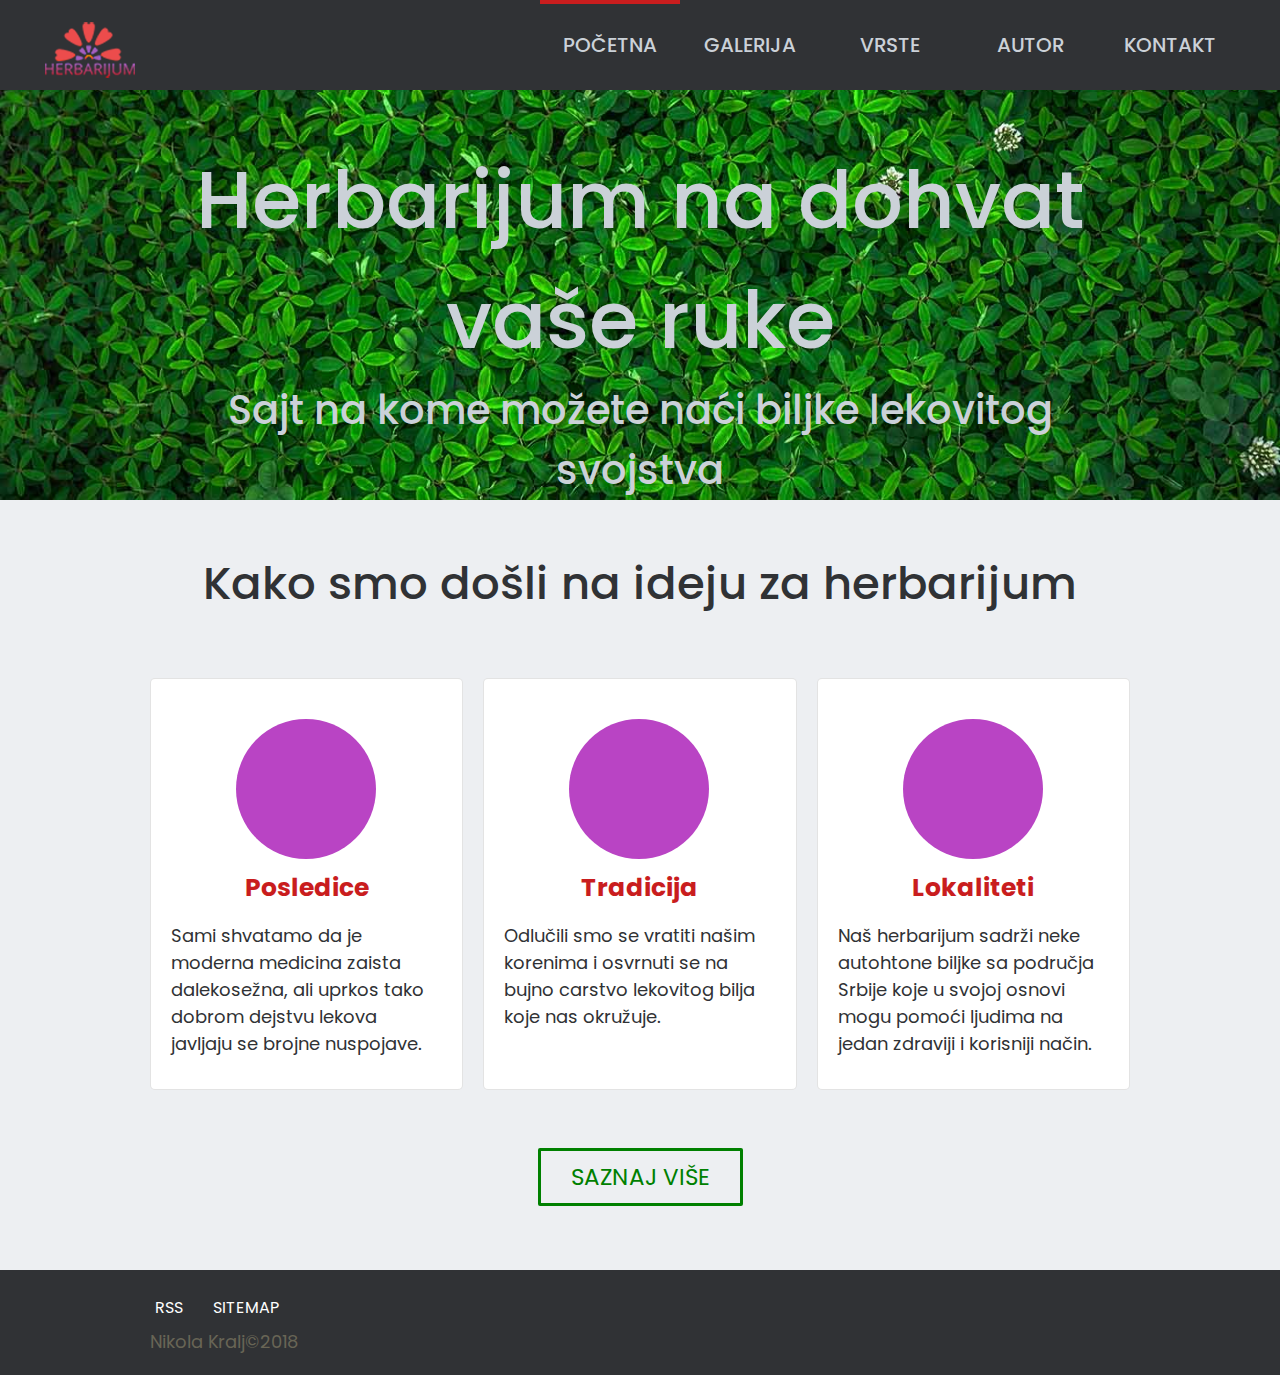
<file: index.html>
<! DOCTYPE html>
<html>
	<head>
		<title>Herbarijum</title>
		<link rel="stylesheet" href="https://use.fontawesome.com/releases/v5.5.0/css/all.css" integrity="sha384-B4dIYHKNBt8Bc12p+WXckhzcICo0wtJAoU8YZTY5qE0Id1GSseTk6S+L3BlXeVIU" crossorigin="anonymous"/>
		<link href="https://fonts.googleapis.com/css?family=Poppins" rel="stylesheet"/>
		<link rel="stylesheet" type="text/css" href="css/style.css"/>
		<meta charset="utf-8"/>
		<meta name="keywords" content="Herbarijum, Biljaka, Lekovitog"/>
		<meta name="description" content="Zavirite u naš herbarijum, gde imamo mnoštvo biljaka lekovitog svojstva. "/>
		<link rel="shortcut icon" href="img/favicon.ico"/>
	</head>
	<body>
		<header>
				<div class="omot-meni">
					<div id="logo">
						<a href="index.html" title="Logo"><img src="img/logo.png" alt="logo"/></a>
					</div>
					<nav>
						<ul>
							<li class="selected"><a href="index.html" title="Početna">Početna</a></li>
							<li><a href="galerija.html" title="Galerija">Galerija</a></li>
							<li><a href="vrste.html" title="Vrste">Vrste</a></li>
							<li><a href="autor.html" title="Autor">Autor</a></li>
							<li><a href="kontakt.html" title="Kontaktiraj">Kontakt</a></li>
						</ul>
					</nav>
					<div class="cleaner">
					</div>
				</div>
		</header>
		<main>
			<div id="baner">
				<div class="omot">
					<h1>Herbarijum na dohvat vaše ruke</h1>
					<h2>Sajt na kome možete naći biljke lekovitog svojstva</h2>
				</div>
			</div>
			<div id="ideja">
				<div class="omot">
					<h2 class="naslovna">Kako smo došli na ideju za herbarijum</h2>
					<div id="flex-containerP">
						<div class="artikal">
							<div class="fafa-pozadina">
								<i class="fas fa-capsules"></i>
							</div>
							<h3>Posledice</h3>
							<p>Sami shvatamo da je moderna medicina zaista dalekosežna, ali uprkos tako dobrom dejstvu lekova javljaju se brojne nuspojave.</p>
						</div>
						<div class="artikal">
							<div class="fafa-pozadina">
								<i class="fas fa-mortar-pestle"></i>
							</div>
							<h3>Tradicija</h3>
							<p>Odlučili smo se vratiti našim korenima i osvrnuti se na bujno carstvo lekovitog bilja koje nas okružuje.</p>
						</div>
						<div class="artikal">
							<div class="fafa-pozadina">
								<i class="fas fa-tractor"></i>
							</div>
							<h3>Lokaliteti</h3>
							<p>Naš herbarijum sadrži neke autohtone biljke sa područja Srbije koje u svojoj osnovi mogu pomoći ljudima na jedan zdraviji i korisniji način.</p>
						</div>
					</div>
					<ul>
							<li><a href="vrste.html" title="Saznaj">Saznaj više</a></li>
					</ul>
				</div>
			</div>
		</main>
		<footer>
			<div class="omot">
				<div id="xml-txt">
					<div id="xml">
						<ul>
							<li><a href="rss.xml" title="Rss">Rss</a></li>
							<li><a href="sitemap.xml" title="Sitemap">Sitemap</a></li>
						</ul>
					</div>
					<div id="ftext">
						<p id="footer">Nikola Kralj&copy;2018</p>
					</div>
				</div>
				<div id="social">
					<ul>
						<li><a target="_blank" href="http://www.facebook.com" title="Facebook"><i class="fab fa-facebook-square"></a></i></li>
						<li><a target="_blank" href="http://www.instagram.com" title="Instagram"><i class="fab fa-instagram"></i></a></li>
						<li><a target="_blank" href="http://www.youtube.com" title="Youtube"><i class="fab fa-youtube"></i></a></li>
						<li><a target="_blank" href="http://www.pinterest.com" title="Pinterest"><i class="fab fa-pinterest"></a></i></li>
						<li><a target="_blank" href="http://www.twitter.com" title="Twitter"><i class="fab fa-twitter"></i></a></li>
						<li><a target="_blank" href="http://www.wikipedia.com" title="Wikipedia"><i class="fab fa-wikipedia-w"></i></a></li>
					</ul>
				</div>
				<div class="cleaner">
				</div>
			</div>
		</footer>
	</body>
</html>
</file>
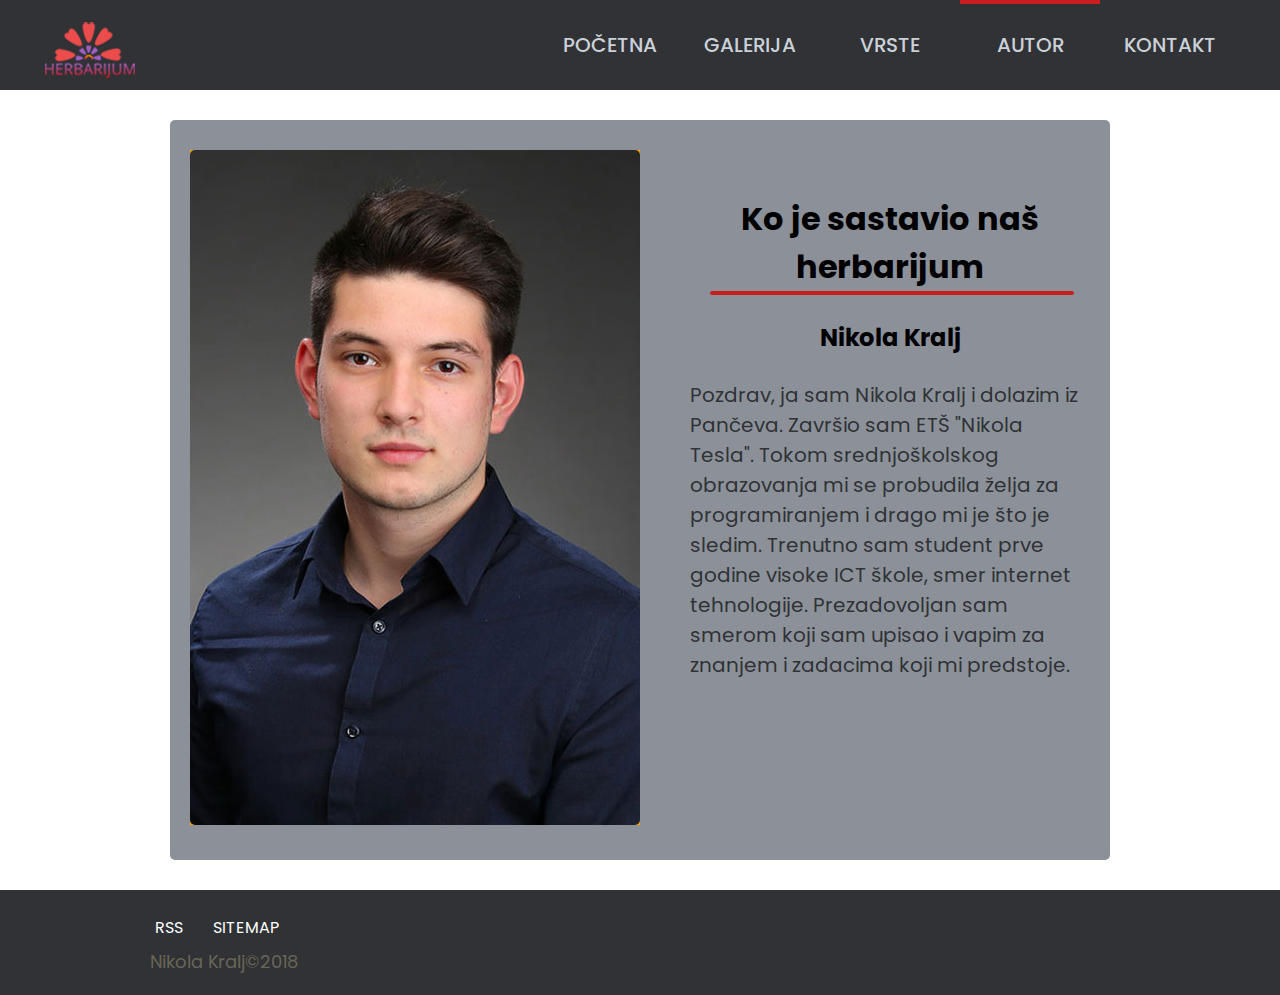
<file: autor.html>
<! DOCTYPE html>
<html>
	<head>
		<title>Herbarijum</title>
		<link rel="stylesheet" href="https://use.fontawesome.com/releases/v5.5.0/css/all.css" integrity="sha384-B4dIYHKNBt8Bc12p+WXckhzcICo0wtJAoU8YZTY5qE0Id1GSseTk6S+L3BlXeVIU" crossorigin="anonymous"/>
		<link href="https://fonts.googleapis.com/css?family=Poppins" rel="stylesheet"/>
		<link rel="stylesheet" type="text/css" href="css/style.css"/>
		<meta charset="utf-8"/>
		<meta name="keywords" content="Herbarijum, Sastavio, Autor"/>
		<meta name="description" content="Stranica na kojoj se opisuje autor koji je sastavio naš herbarijum."/>
		<link rel="shortcut icon" href="img/favicon.ico"/>
	</head>
	<body>
		<header>
				<div class="omot-meni">
					<div id="logo">
						<a href="index.html" title="Logo"><img src="img/logo.png" alt="logo"/></a>
					</div>
					<nav>
						<ul>
							<li><a href="index.html" title="Početna">Početna</a></li>
							<li><a href="galerija.html" title="Galerija">Galerija</a></li>
							<li><a href="vrste.html" title="Vrste">Vrste</a></li>
							<li class="selected"><a href="autor.html" title="Autor">Autor</a></li>
							<li><a href="kontakt.html" title="Kontaktiraj">Kontakt</a></li>
						</ul>
					</nav>
					<div class="cleaner">
					</div>
				</div>
		</header>
		<main>
			<div class="omot">
					<div id="autor">
						<div id="autor-slika">
							<img src="img/autor.jpg" alt="autor"/>
						</div>
						<div id="autor-text">
							<h1>Ko je sastavio naš herbarijum</h1>
							<hr class="linija"/>
							<h2>Nikola Kralj</h2>
							<p>Pozdrav, ja sam Nikola Kralj i dolazim iz Pančeva. Završio sam ETŠ "Nikola Tesla". Tokom srednjoškolskog obrazovanja mi se probudila želja za programiranjem i drago mi je što je sledim. Trenutno sam student prve godine visoke ICT škole, smer internet tehnologije. Prezadovoljan sam smerom koji sam upisao i vapim za znanjem i zadacima koji mi predstoje.</p>
						</div>
						<div class="cleaner">
						</div>
					</div>
				</div>
		</main>
		<footer>
			<div class="omot">
				<div id="xml-txt">
					<div id="xml">
						<ul>
							<li><a href="rss.xml" title="Rss">Rss</a></li>
							<li><a href="sitemap.xml" title="Sitemap">Sitemap</a></li>
						</ul>
					</div>
					<div id="ftext">
						<p id="footer">Nikola Kralj&copy;2018</p>
					</div>
				</div>
				<div id="social">
					<ul>
						<li><a target="_blank" href="http://www.facebook.com" title="Facebook"><i class="fab fa-facebook-square"></a></i></li>
						<li><a target="_blank" href="http://www.instagram.com" title="Instagram"><i class="fab fa-instagram"></i></a></li>
						<li><a target="_blank" href="http://www.youtube.com" title="Youtube"><i class="fab fa-youtube"></i></a></li>
						<li><a target="_blank" href="http://www.pinterest.com" title="Pinterest"><i class="fab fa-pinterest"></a></i></li>
						<li><a target="_blank" href="http://www.twitter.com" title="Twitter"><i class="fab fa-twitter"></i></a></li>
						<li><a target="_blank" href="http://www.wikipedia.com" title="Wikipedia"><i class="fab fa-wikipedia-w"></i></a></li>
					</ul>
				</div>
				<div class="cleaner">
				</div>
			</div>
		</footer>
	</body>
</html>
</file>
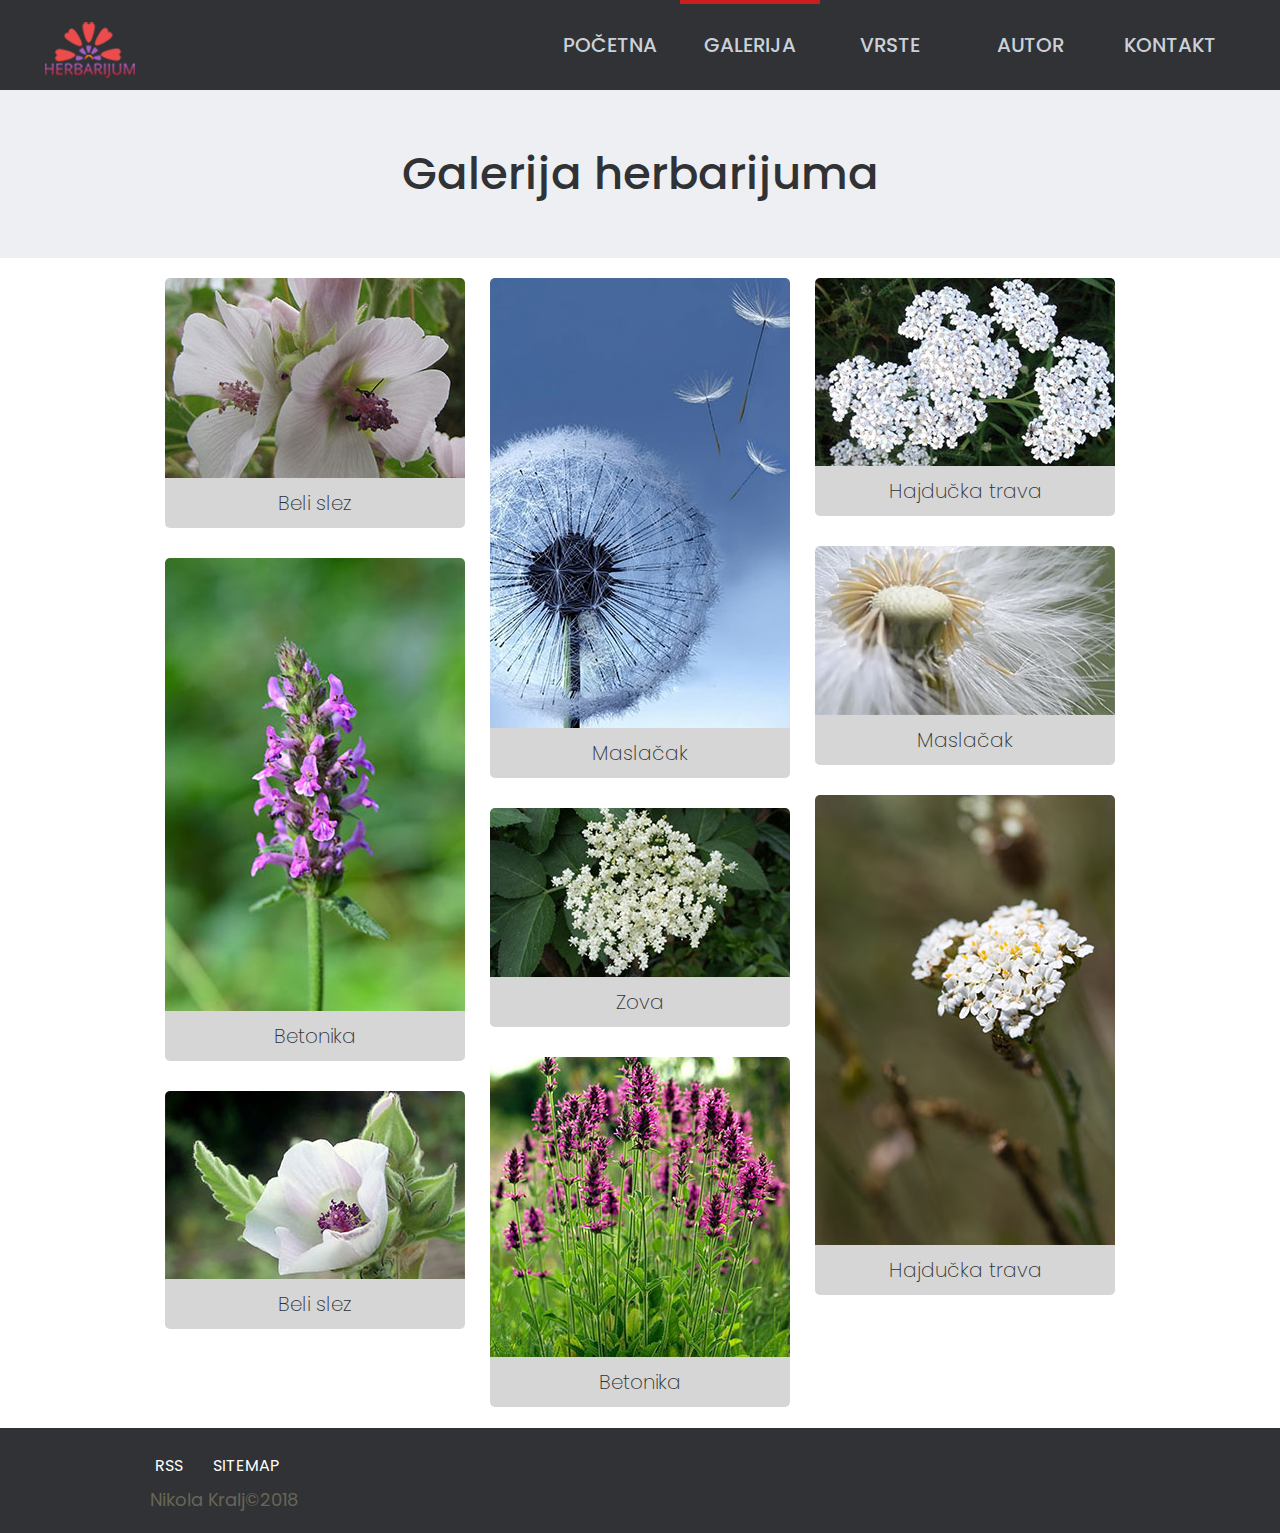
<file: galerija.html>
<! DOCTYPE html>
<html>
	<head>
		<title>Herbarijum</title>
		<link rel="stylesheet" href="https://use.fontawesome.com/releases/v5.5.0/css/all.css" integrity="sha384-B4dIYHKNBt8Bc12p+WXckhzcICo0wtJAoU8YZTY5qE0Id1GSseTk6S+L3BlXeVIU" crossorigin="anonymous"/>
		<link href="https://fonts.googleapis.com/css?family=Poppins" rel="stylesheet"/>
		<link rel="stylesheet" type="text/css" href="css/style.css"/>
		<meta charset="utf-8"/>
		<meta name="keywords" content="Herbarijum, Maslačak, Galerija"/>
		<meta name="description" content="Naš hrebarijum sadrži velelepnu galeriju i u njoj neke od vrsta biljaka kao što su Maslačak, Betonika, Beli slez... "/>
		<link rel="shortcut icon" href="img/favicon.ico"/>
	</head>
	<body>
		<header>
				<div class="omot-meni">
					<div id="logo">
						<a href="index.html" title="Logo"><img src="img/logo.png" alt="logo"/></a>
					</div>
					<nav>
						<ul>
							<li><a href="index.html" title="Početna">Početna</a></li>
							<li class="selected"><a href="galerija.html" title="Galerija">Galerija</a></li>
							<li><a href="vrste.html" title="Vrste">Vrste</a></li>
							<li><a href="autor.html" title="Autor">Autor</a></li>
							<li><a href="kontakt.html" title="Kontaktiraj">Kontakt</a></li>
						</ul>
					</nav>
					<div class="cleaner">
					</div>
				</div>
		</header>
		<main>
		<div id="naslov">
			<div class="omot">
				<h1 class="naslovna">Galerija herbarijuma</h1>
			</div>
		</div>
		<div class="omot">
			<div id="galerija-container">
				<div class="kolona">
					<a href="img/galerija/slez2-veliki.jpg" title="Beli slez">
						<figure>
							<img src="img/galerija/slez2-mali.jpg" alt="slez2"/>
							<figcaption><h2>Beli slez</h2></figcaption>
						</figure>
					</a>
					<a href="img/galerija/betonika-veliki.jpg" title="Betonika">
						<figure>
							<img src="img/galerija/betonika-mali.jpg" alt="betonika"/>
							<figcaption><h2>Betonika</h2></figcaption>
						</figure>
					</a>
					<a href="img/galerija/slez-veliki.jpg" title="Beli slez">
						<figure>
							<img src="img/galerija/slez-mali.jpg" alt="slez"/>
							<figcaption><h2>Beli slez</h2></figcaption>
						</figure>
					</a>
				</div>
				<div class="kolona">
					<a href="img/galerija/maslacak2-veliki.jpg" title="Maslačak">
						<figure>
							<img src="img/galerija/maslacak2-mali.jpg" alt="maslacak2"/>
							<figcaption><h2>Maslačak</h2></figcaption>
						</figure>
					</a>
					<a href="img/galerija/zova-veliki.jpg" title="Zova">
						<figure>
							<img src="img/galerija/zova-mali.jpg" alt="zova"/>
							<figcaption><h2>Zova</h2></figcaption>
						</figure>
					</a>
					<a href="img/galerija/betonika2-veliki.jpg" title="Betonika">
						<figure>
							<img src="img/galerija/betonika2-mali.jpg" alt="betonika2"/>
							<figcaption><h2>Betonika</h2></figcaption>
						</figure>
					</a>
				</div>
				<div class="kolona">
					<a href="img/galerija/hajducka2-veliki.jpg" title="Hajdučka trava">
						<figure>
							<img src="img/galerija/hajducka2-mali.jpg" alt="hajducka2"/>
							<figcaption><h2>Hajdučka trava</h2></figcaption>
						</figure>
					</a>
					<a href="img/galerija/maslacak-veliki.png" title="Maslačak">
						<figure>
							<img src="img/galerija/maslacak-mali.jpg" alt="maslacak"/>
							<figcaption><h2>Maslačak</h2></figcaption>
						</figure>
					</a>
					<a href="img/galerija/hajducka-veliki.jpg" title="Hajdučka trava">
						<figure>
							<img src="img/galerija/hajducka-mali.jpg" alt="hajducka"/>
							<figcaption><h2>Hajdučka trava</h2></figcaption>
						</figure>
					</a>
				</div>
			</div>
		</div>
		</main>
				<footer>
			<div class="omot">
				<div id="xml-txt">
					<div id="xml">
						<ul>
							<li><a href="rss.xml" title="Rss">Rss</a></li>
							<li><a href="sitemap.xml" title="Sitemap">Sitemap</a></li>
						</ul>
					</div>
					<div id="ftext">
						<p id="footer">Nikola Kralj&copy;2018</p>
					</div>
				</div>
				<div id="social">
					<ul>
						<li><a target="_blank" href="http://www.facebook.com" title="Facebook"><i class="fab fa-facebook-square"></a></i></li>
						<li><a target="_blank" href="http://www.instagram.com" title="Instagram"><i class="fab fa-instagram"></i></a></li>
						<li><a target="_blank" href="http://www.youtube.com" title="Youtube"><i class="fab fa-youtube"></i></a></li>
						<li><a target="_blank" href="http://www.pinterest.com" title="Pinterest"><i class="fab fa-pinterest"></a></i></li>
						<li><a target="_blank" href="http://www.twitter.com" title="Twitter"><i class="fab fa-twitter"></i></a></li>
						<li><a target="_blank" href="http://www.wikipedia.com" title="Wikipedia"><i class="fab fa-wikipedia-w"></i></a></li>
					</ul>
				</div>
				<div class="cleaner">
				</div>
			</div>
		</footer>
	</body>
</html>
</file>
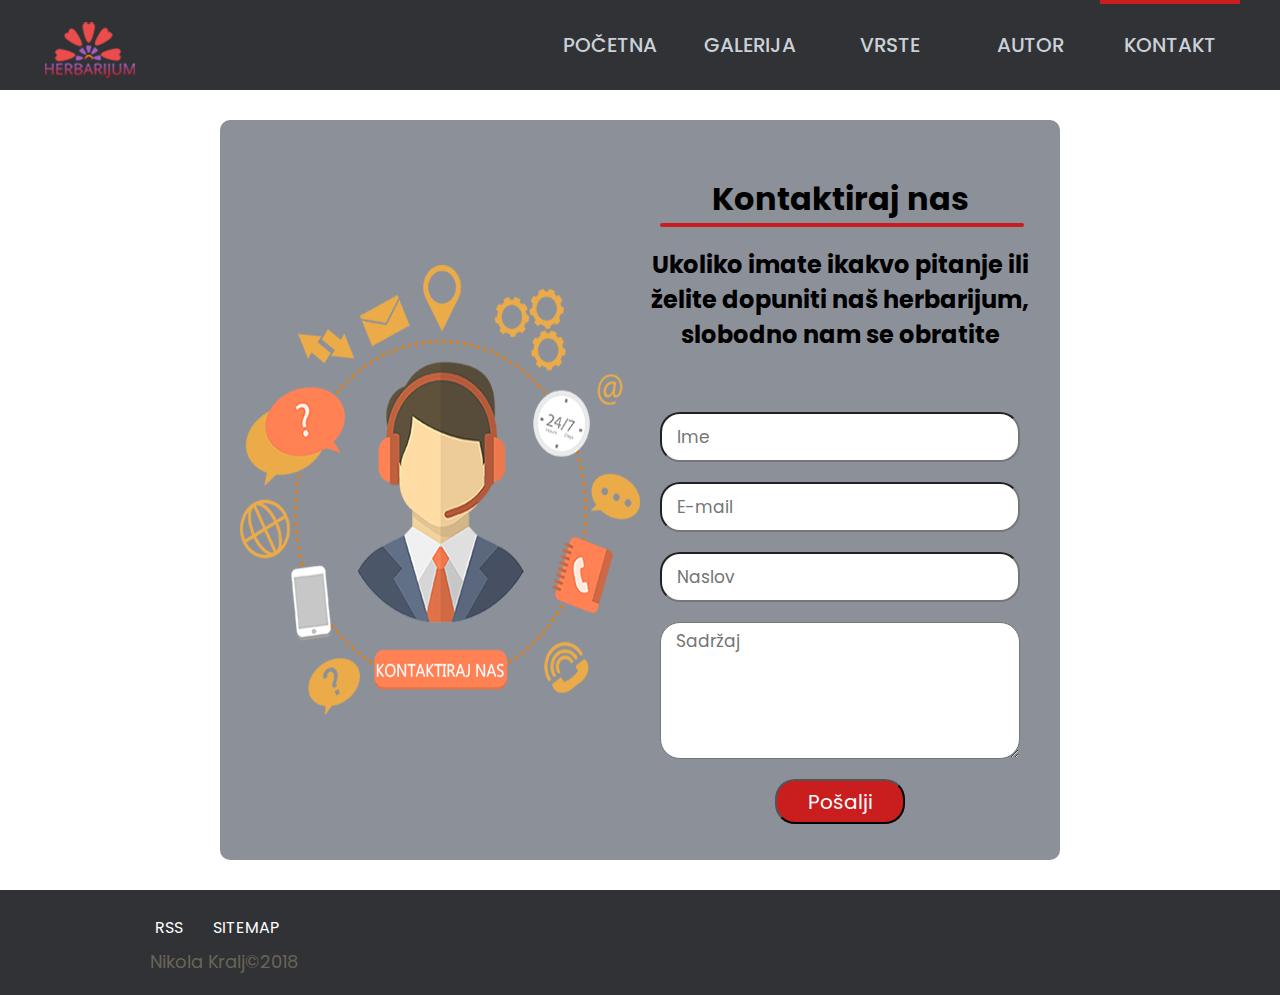
<file: kontakt.html>
<! DOCTYPE html>
<html>
	<head>
		<title>Herbarijum</title>
		<link rel="stylesheet" href="https://use.fontawesome.com/releases/v5.5.0/css/all.css" integrity="sha384-B4dIYHKNBt8Bc12p+WXckhzcICo0wtJAoU8YZTY5qE0Id1GSseTk6S+L3BlXeVIU" crossorigin="anonymous"/>
		<link href="https://fonts.googleapis.com/css?family=Poppins" rel="stylesheet"/>
		<link rel="stylesheet" type="text/css" href="css/style.css"/>
		<meta charset="utf-8"/>
		<meta name="keywords" content="Herbarijum, Kontaktiraj, Pitanje"/>
		<meta name="description" content="Ukoliko imate bilo kakvo pitanje ili eventualno dopunu za naš herbarijum, kontaktirajte nas slanjem ove kratke forme."/>
		<link rel="shortcut icon" href="img/favicon.ico"/>
	</head>
	<body>
		<header>
				<div class="omot-meni">
					<div id="logo">
						<a href="index.html" title="Logo"><img src="img/logo.png" alt="logo"/></a>
					</div>
					<nav>
						<ul>
							<li><a href="index.html" title="Početna">Početna</a></li>
							<li><a href="galerija.html" title="Galerija">Galerija</a></li>
							<li><a href="vrste.html" title="Vrste">Vrste</a></li>
							<li><a href="autor.html" title="Autor">Autor</a></li>
							<li class="selected"><a href="kontakt.html" title="Kontaktiraj">Kontakt</a></li>
						</ul>
					</nav>
					<div class="cleaner">
					</div>
				</div>
		</header>
		<main>
			<div class="omot flex">
					<div id="forma">
						<div id="forma-slika">
							<img src="img/kontakt.png" alt="kontakt"/>
						</div>
						<div id="forma-polja">
							<h1>Kontaktiraj nas</h1>
							<hr class="linija"/>
							<h2>Ukoliko imate ikakvo pitanje ili želite dopuniti naš herbarijum, slobodno nam se obratite</h2>
							<form action="" method="post" name="kontakt">
								<input type="text" name="tbIme" placeholder="Ime" required="required" autofocus="autofocus"/><br/>
								<input type="email" name="tbMail" placeholder="E-mail" required="required"/><br/>
								<input type="text" name="tbNaslov" placeholder="Naslov" required="required"/><br/>
								<textarea rows="5" cols="23" name="taText" placeholder="Sadržaj" required="required"></textarea>
								<input type="submit" name="submit" id="submit" value="Pošalji"/><br/>
							</form>
						</div>
					</div>
			</div>
		</main>
				<footer>
			<div class="omot">
				<div id="xml-txt">
					<div id="xml">
						<ul>
							<li><a href="rss.xml" title="Rss">Rss</a></li>
							<li><a href="sitemap.xml" title="Sitemap">Sitemap</a></li>
						</ul>
					</div>
					<div id="ftext">
						<p id="footer">Nikola Kralj&copy;2018</p>
					</div>
				</div>
				<div id="social">
					<ul>
						<li><a target="_blank" href="http://www.facebook.com" title="Facebook"><i class="fab fa-facebook-square"></a></i></li>
						<li><a target="_blank" href="http://www.instagram.com" title="Instagram"><i class="fab fa-instagram"></i></a></li>
						<li><a target="_blank" href="http://www.youtube.com" title="Youtube"><i class="fab fa-youtube"></i></a></li>
						<li><a target="_blank" href="http://www.pinterest.com" title="Pinterest"><i class="fab fa-pinterest"></a></i></li>
						<li><a target="_blank" href="http://www.twitter.com" title="Twitter"><i class="fab fa-twitter"></i></a></li>
						<li><a target="_blank" href="http://www.wikipedia.com" title="Wikipedia"><i class="fab fa-wikipedia-w"></i></a></li>
					</ul>
				</div>
				<div class="cleaner">
				</div>
			</div>
		</footer>
	</body>
</html>
</file>
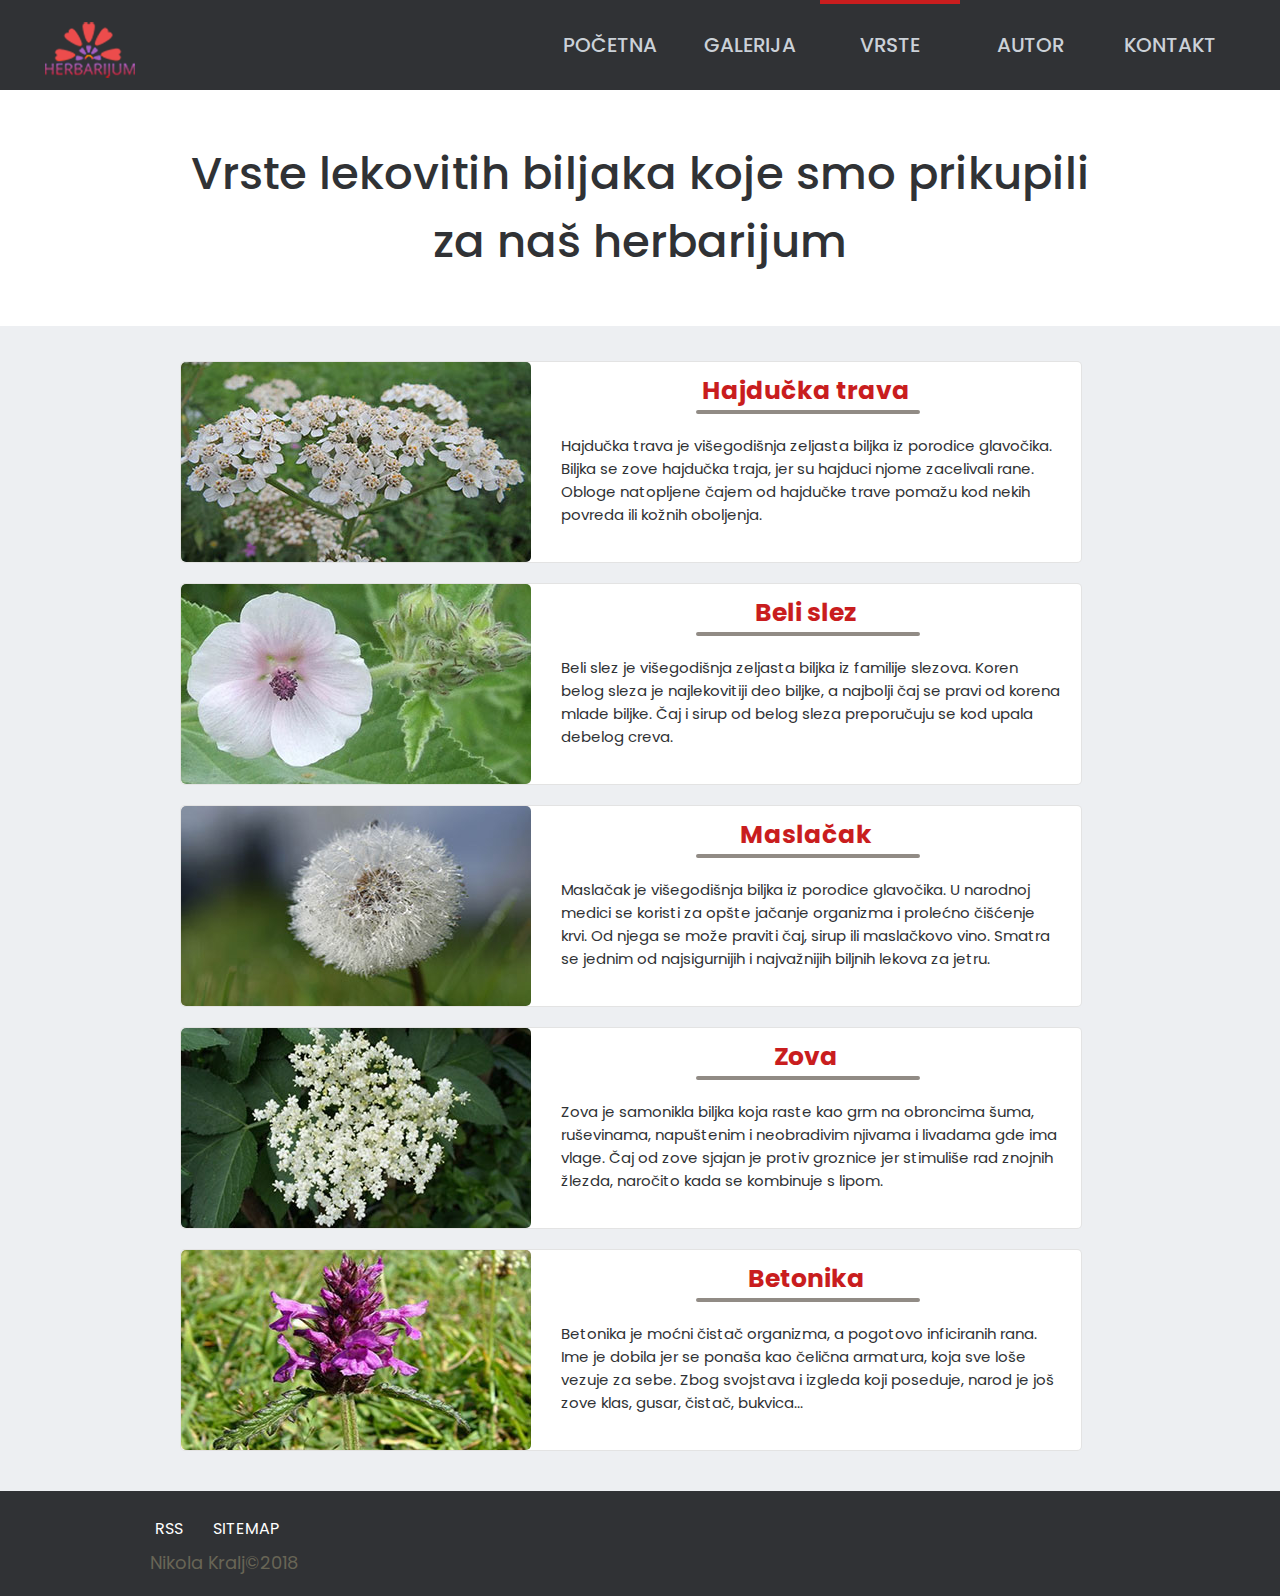
<file: vrste.html>
<! DOCTYPE html>
<html>
	<head>
		<title>Herbarijum</title>
		<link rel="stylesheet" href="https://use.fontawesome.com/releases/v5.5.0/css/all.css" integrity="sha384-B4dIYHKNBt8Bc12p+WXckhzcICo0wtJAoU8YZTY5qE0Id1GSseTk6S+L3BlXeVIU" crossorigin="anonymous"/>
		<link href="https://fonts.googleapis.com/css?family=Poppins" rel="stylesheet"/>
		<link rel="stylesheet" type="text/css" href="css/style.css"/>
		<meta charset="utf-8"/>
		<meta name="keywords" content="Herbarijum, Vrste, Biljka"/>
		<meta name="description" content="Vrste biljka koje sadrži naš herbarijum"/>
		<link rel="shortcut icon" href="img/favicon.ico"/>
	</head>
	<body>
		<header>
				<div class="omot-meni">
					<div id="logo">
						<a href="index.html" title="Logo"><img src="img/logo.png" alt="logo"/></a>
					</div>
					<nav>
						<ul>
							<li><a href="index.html" title="Početna">Početna</a></li>
							<li><a href="galerija.html" title="Galerija">Galerija</a></li>
							<li class="selected"><a href="vrste.html" title="Vrste">Vrste</a></li>
							<li><a href="autor.html" title="Autor">Autor</a></li>
							<li><a href="kontakt.html" title="Kontaktiraj">Kontakt</a></li>
						</ul>
					</nav>
					<div class="cleaner">
					</div>
				</div>
		</header>
		<main>
			<div class="omot">
				<h1 class="naslovna">Vrste lekovitih biljaka koje smo prikupili za naš herbarijum</h1>
			</div>
			<div id="vrste">
				<div class="omot">
					<div class="vrsta">
						<div class="slika-vrsta">
							<img src="img/hajducka.jpg" alt="hajducka"/>
						</div>
						<div class="text-vrsta">
							<h2>Hajdučka trava</h2>
							<hr/>
							<p>Hajdučka trava je višegodišnja zeljasta biljka iz porodice glavočika. Biljka se zove hajdučka traja, jer su hajduci njome zacelivali rane. Obloge natopljene čajem od hajdučke trave pomažu kod nekih povreda ili kožnih oboljenja.</p>
						</div>
					</div>
					<div class="vrsta">
						<div class="slika-vrsta">
							<img src="img/slez.jpg" alt="beliSlez"/>
						</div>
						<div class="text-vrsta">
							<h2>Beli slez</h2>
							<hr/>
							<p>Beli slez je višegodišnja zeljasta biljka iz familije slezova. Koren belog sleza je najlekovitiji deo biljke, a najbolji čaj se pravi od korena mlade biljke. Čaj i sirup od belog sleza preporučuju se kod upala debelog creva.  </p>
						</div>
					</div>
					<div class="vrsta">
						<div class="slika-vrsta">
							<img src="img/maslacak.jpg" alt="maslacak"/>
						</div>
						<div class="text-vrsta">
							<h2>Maslačak</h2>
							<hr/>
							<p>Maslačak je višegodišnja biljka iz porodice glavočika. U narodnoj medici se koristi za opšte jačanje organizma i prolećno čišćenje krvi. Od njega se može praviti čaj, sirup ili maslačkovo vino. Smatra se jednim od najsigurnijih i najvažnijih biljnih lekova za jetru.</p>
						</div>
					</div>
					<div class="vrsta">
						<div class="slika-vrsta">
							<img src="img/zova.jpg" alt="zova"/>
						</div>
						<div class="text-vrsta">
							<h2>Zova</h2>
							<hr/>
							<p>Zova je samonikla biljka koja raste kao grm na obroncima šuma, ruševinama, napuštenim i neobradivim njivama i livadama gde ima vlage. Čaj od zove sjajan je protiv groznice jer stimuliše rad znojnih žlezda, naročito kada se kombinuje s lipom.</p>
						</div>
					</div>
					<div class="vrsta">
						<div class="slika-vrsta">
							<img src="img/betonika.jpg" alt="betonika"/>
						</div>
						<div class="text-vrsta">
							<h2>Betonika</h2>
							<hr/>
							<p> Betonika je moćni čistač organizma, a pogotovo inficiranih rana. Ime je dobila jer se ponaša kao čelična armatura, koja sve loše vezuje za sebe. Zbog svojstava i izgleda koji poseduje, narod je još zove klas, gusar, čistač, bukvica...</p>
						</div>
					</div>
				</div>
			</div>
		</main>
		<footer>
			<div class="omot">
				<div id="xml-txt">
					<div id="xml">
						<ul>
							<li><a href="rss.xml" title="Rss">Rss</a></li>
							<li><a href="sitemap.xml" title="Sitemap">Sitemap</a></li>
						</ul>
					</div>
					<div id="ftext">
						<p id="footer">Nikola Kralj&copy;2018</p>
					</div>
				</div>
				<div id="social">
					<ul>
						<li><a target="_blank" href="http://www.facebook.com" title="Facebook"><i class="fab fa-facebook-square"></a></i></li>
						<li><a target="_blank" href="http://www.instagram.com" title="Instagram"><i class="fab fa-instagram"></i></a></li>
						<li><a target="_blank" href="http://www.youtube.com" title="Youtube"><i class="fab fa-youtube"></i></a></li>
						<li><a target="_blank" href="http://www.pinterest.com" title="Pinterest"><i class="fab fa-pinterest"></a></i></li>
						<li><a target="_blank" href="http://www.twitter.com" title="Twitter"><i class="fab fa-twitter"></i></a></li>
						<li><a target="_blank" href="http://www.wikipedia.com" title="Wikipedia"><i class="fab fa-wikipedia-w"></i></a></li>
					</ul>
				</div>
				<div class="cleaner">
				</div>
			</div>
		</footer>
	</body>
</html>
</file>
<file: css/style.css>
*{
	padding:0px;
	margin:0px;
}
body{
	font-family: 'Poppins', sans-serif;
}
a{
	text-decoration:none;
	color:white;
	text-transform:uppercase;
}
main{
	margin-top:90px;
	text-align:center;
}

p{
	color:#303235;
	font-size:18px;
	text-align:left;
}
header{
	width:100%;
	height:90px;
	background-color:#303235;
	position:fixed;
	top:0px;
	left:0px;
	z-index:1;
}
nav{
	float:right;
	width:1000px;
}
ul{
	list-style-type:none;
}
img{
	border-radius:5px;
}
footer{
	width:100%;
	height:85px;
	background-color:#303235;
	padding:15px 0px 5px;
}
h3, .vrsta h2{
	margin:10px 0px 15px 0px;
	color:rgb(201, 29, 30);
	font-size:25px
}
figure{
	margin-bottom:30px;
	border-radius: 5px;
}
figcaption{
	padding:10px 15px;
	background-color:rgba(48, 50, 53, 0.2);
	color:#303235;
	text-transform:none;
	border-radius: 0px 0px 5px 5px;
}
.cleaner{
	clear:both;
}
nav ul{
	float:right;
}
nav ul li a{
	font-size:20px;
}
nav a:hover{
	color:bab2a0;
}
nav ul li.selected {
	border-top:4px solid rgb(201, 29, 30);
	padding-top:26px;
}
nav li{
	float:left;
	padding:30px 5px 15px 5px;
	width:130px;
	text-align:center;
}
#logo{
	height:100px;
	width:100px;
	float:left;
}
.omot-meni{
	width:1200px;
	margin:0px auto;
}
.omot{
	width:1000px;
	margin:0px auto;
}
#baner{
	width:100%;
	height:360px;
	background-image:url("../img/pozadina.jpg");
	background-repeat:no-repeat;
	background-position:center;
	background-size:cover;
	padding-top:50px;
}
#baner h1, #baner h2, nav a, i{
	color:rgb(203, 209, 216);
	font-weight:450;
}
#baner .omot h1{
	font-size:80px;
}
#baner .omot h2{
	font-size:40px;
}
#ideja, #vrste{
	width:100%;
	height:770px;
	background-color:rgb(237, 239, 242);
}

.naslovna{
	font-size:45px;
	padding:50px;
	font-weight:470;
	color:#303235;
}
.artikal{
	height:370px;
	width:400px;
	background-color:white;
	margin:10px;
	float:left;
	border:1px solid rgba(144, 144, 144, 0.25);
	border-radius:5px;
	padding:20px;
}
#flex-containerP{
	display:flex;
	justify-content:space-between;
}
.fafa-pozadina{
	height:140px;
	width:140px;
	border-radius:50%;
	margin:20px 0px 0px 65px;
	background-color:#b944c4;
}
.fafa-pozadina i{
	font-size:70px;
	margin:30px 0px 0px 2px;
}

#ideja ul{
	text-align:center;
	display:inline-block;
	margin-top:60px;
}
#ideja a{
	color:green;
	font-size:23px;
	border:3px solid green;
	padding:10px 30px;
	border-radius:2px;
	text-weight:400;
	transition: background-color .7s;
}
#ideja a:hover{
	background-color:rgba(0, 255, 0, 0.15)
}
#social{
	width:300px;
	float:right;
}
#xml{
	width:220px;
	height:40px;
}
#social li{
	float:left;
	padding:23px 10px 10px;
}
#xml li{
	float:left;
	padding: 5px 15px 5px;
	margin-top:5px;
}
#ftext{
	width:220px;
	height:50px;
}
#xml-txt{
	height:100%;
	width:700px;
	float:left;
}
#footer{
	color:#686555;
	padding:3px;
	margin-left:7px;
}
footer i{
	font-size:25px;
}
.vrsta{
	width:900px;
	height:200px;
	border-radius:5px;
	margin:20px 40px 20px 40px ;
	background-color:white;
	border:1px solid rgba(144, 144, 144, 0.25);
	border-radius:5px;
	text-align:center;
}
#vrste{
	height:1150px;
	padding-top:15px;
}
.slika-vrsta{
	width:350px;
	height:200px;
	float:left;
}
.text-vrsta{
	width:550;
	heght:100%;
	float:left
}
.crta{
	width:40%;
	position:absolute;
	border-bottom:4px solid rgba(48, 50, 53, 0.6);
	border-radius:4px;
	left:30%;
	height:3px;
	top:25%
}
.vrsta p{
	margin:20px 20px 0px 30px;
	font-size:15px;
}
.vrsta h2{
	margin:10px 0px 0px 0px;
}
#naslov{
	width:100%;
	height:168px;
	background-color:rgb(237, 239, 242)
}
#galerija-container{
	display:flex;
	width:100%;
	height:1150px;
	flex-direction:row;
	padding-top:20px;
}
.kolona{
	flex-direction:column;
	width:300px;
	height:100%;
	margin-left:25px;
}
figure img{
	border-radius:5px 5px 0px 0px;
}
figure:hover{
	background-color:rgba(48, 50, 53, 0.05);
	box-shadow:0px 0px 5px rgb(201, 29, 30);
}
figcaption h2{
	font-weight:200;
	font-size:20px;
}
#autor{
	width:90%;
	height:680px;
	background-color:rgb(140, 145, 153);
	padding:30px 20px;
	margin:120px 0px 30px 30px;
	border-radius:5px;
}
#autor-slika{
	float:left;
	width:450px;
	height:675px;
	background-color:orange;
}
#autor-text{
	float:right;
	height:675px;
	width:400px;
	margin-top:5%;
}
.linija{
	width:90%;
	margin-left:20px;
	border: 2px solid rgb(201, 29, 30);
	border-radius: 5px;
}
.vrsta hr{
	width:40%;
	margin-left:165px;
	border: 2px solid rgb(145, 139, 133);
	border-radius: 5px;
}
#autor-text h2, #autor-text p{
	padding-top:25px;
	
}
#autor-text p{
	font-size:20px;
}
.flex{
	display:flex;
	align-items:center;
	justify-content:center;
	height:800px;
}
#forma{
	width:80%;
	height:700px;
	background-color:rgb(140, 145, 153);
	border-radius:10px;
	padding:20px;
	align-items:center;
	justify-content: space-around;
	display:flex;
}
#forma-slika{
	width:400px;
	height:450px;
}
#forma-polja{
	width:450px;
	height:90%;
}
#forma h2{
	margin-top:20px;
}
input{
	height:50px;
}
input:first-child{
	margin-top:15%;
}
input, textarea{
	border-radius:20px;
	width:90%;
	margin:10px 0px;
}
input[placeholder], textarea[placeholder]{
	padding-left:15px;
	font-family: 'Poppins', sans-serif;
	font-size:17px;
}
textarea[placeholder]{
	padding-top:5px;
}
#submit{
	width:130px;
	height:45px;
	background-color:rgb(201, 29, 30);
	font-family: 'Poppins', sans-serif;
	color:white;
	font-size:20px;
}
input:focus, textarea:focus{
	outline:none;
}
</file>
